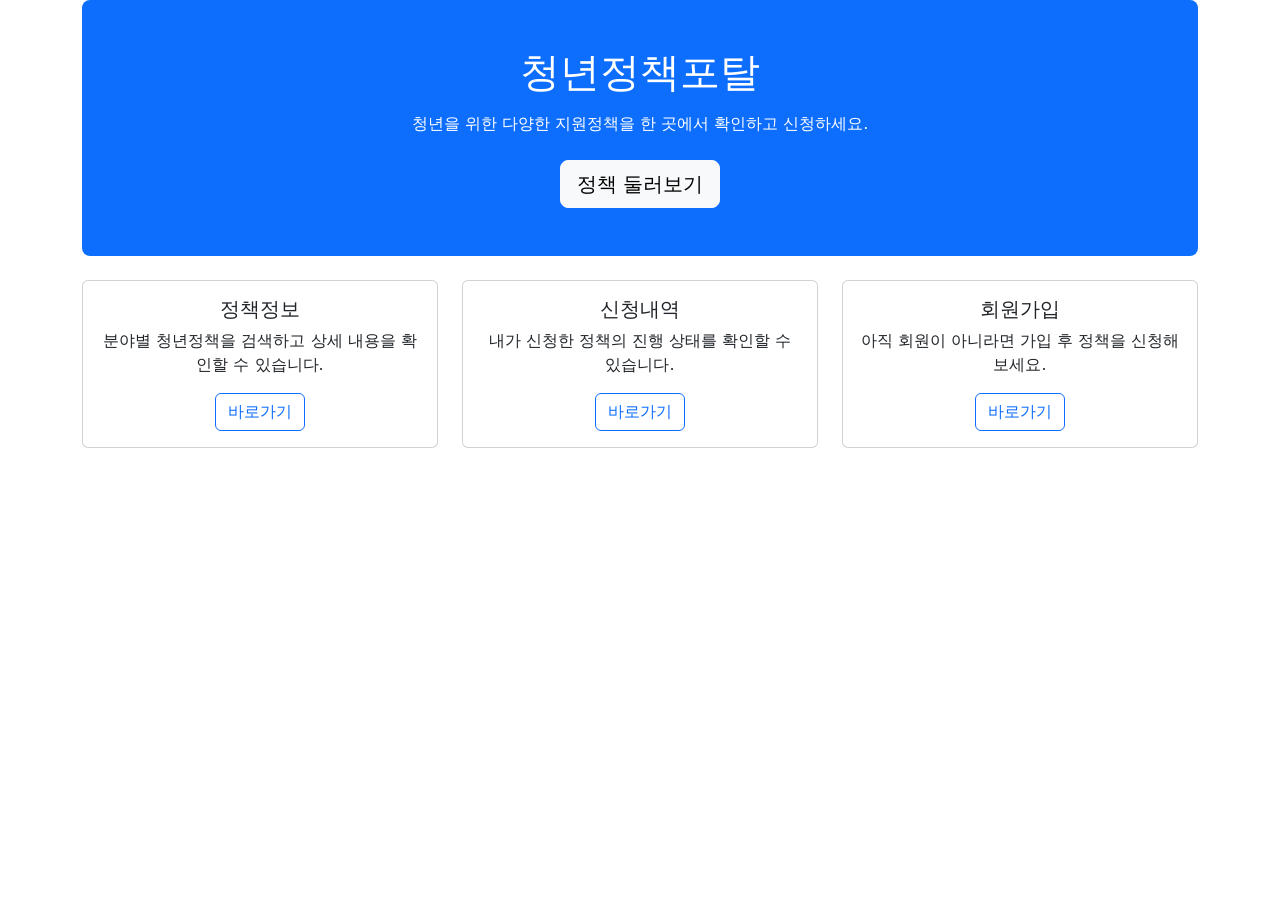
<file: src/main/resources/templates/index.html>
<!DOCTYPE html>
<html xmlns:th="http://www.thymeleaf.org">
<head>
	<meta charset="UTF-8">
	<title>청년정책포탈</title>
	<!-- Bootstrap 5 CSS (jsdelivr CDN) -->
	<link rel="stylesheet" href="https://cdn.jsdelivr.net/npm/bootstrap@5.3.3/dist/css/bootstrap.min.css">
	<link rel="stylesheet" th:href="@{/css/style.css}">
</head>
<body>

	<!-- 공통 헤더 -->
	<div th:replace="~{layout/header :: header}"></div>

	<!-- ===================== 메인(홈) 화면 ===================== -->
	<div class="content-wrap">
		<div class="container">

			<!-- 히어로(대표) 영역 -->
			<div class="p-5 mb-4 bg-primary text-white rounded-3 text-center">
				<h1 class="mb-3">청년정책포탈</h1>
				<p class="mb-4">청년을 위한 다양한 지원정책을 한 곳에서 확인하고 신청하세요.</p>
				<a th:href="@{/policy/list}" class="btn btn-light btn-lg">정책 둘러보기</a>
			</div>

			<!-- 바로가기 카드 영역 -->
			<div class="row g-4">
				<div class="col-md-4">
					<div class="card h-100 policy-card">
						<div class="card-body text-center">
							<h5 class="card-title">정책정보</h5>
							<p class="card-text">분야별 청년정책을 검색하고 상세 내용을 확인할 수 있습니다.</p>
							<a th:href="@{/policy/list}" class="btn btn-outline-primary">바로가기</a>
						</div>
					</div>
				</div>
				<div class="col-md-4">
					<div class="card h-100 policy-card">
						<div class="card-body text-center">
							<h5 class="card-title">신청내역</h5>
							<p class="card-text">내가 신청한 정책의 진행 상태를 확인할 수 있습니다.</p>
							<a th:href="@{/application/list}" class="btn btn-outline-primary">바로가기</a>
						</div>
					</div>
				</div>
				<div class="col-md-4">
					<div class="card h-100 policy-card">
						<div class="card-body text-center">
							<h5 class="card-title">회원가입</h5>
							<p class="card-text">아직 회원이 아니라면 가입 후 정책을 신청해보세요.</p>
							<a th:href="@{/user/join}" class="btn btn-outline-primary">바로가기</a>
						</div>
					</div>
				</div>
			</div>

		</div>
	</div>

	<!-- 공통 푸터 -->
	<div th:replace="~{layout/footer :: footer}"></div>
	<div th:replace="~{layout/footer :: scripts}"></div>

</body>
</html>
</file>
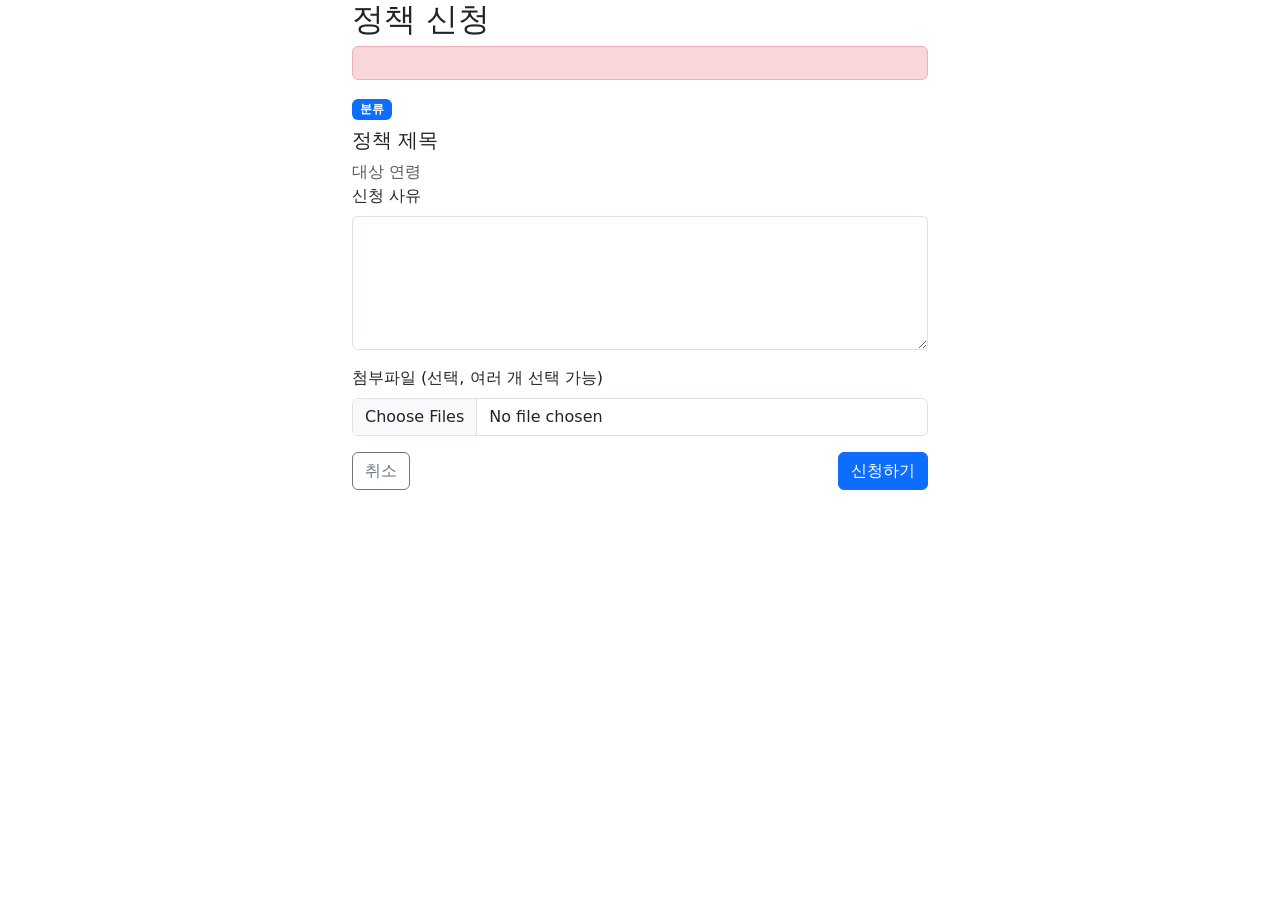
<file: src/main/resources/templates/application/apply.html>
<!DOCTYPE html>
<html xmlns:th="http://www.thymeleaf.org">
<head>
	<meta charset="UTF-8">
	<title>정책 신청 - 청년정책포탈</title>
	<link rel="stylesheet" href="https://cdn.jsdelivr.net/npm/bootstrap@5.3.3/dist/css/bootstrap.min.css">
	<link rel="stylesheet" th:href="@{/css/style.css}">
</head>
<body>

	<div th:replace="~{layout/header :: header}"></div>

	<!-- ===================== 정책 신청서 작성 화면 ===================== -->
	<div class="content-wrap">
		<div class="container" style="max-width: 600px;">
			<h2 class="page-title">정책 신청</h2>

			<div class="alert alert-danger" th:if="${error}" th:text="${error}"></div>

			<!-- 신청 대상 정책 요약 -->
			<div class="search-box">
				<span class="badge bg-primary mb-2" th:text="${policy.category}">분류</span>
				<h5 th:text="${policy.title}">정책 제목</h5>
				<p class="text-muted mb-0" th:text="${policy.targetAge}">대상 연령</p>
			</div>

			<!-- enctype="multipart/form-data" : 첨부파일 업로드를 위해 반드시 필요 -->
			<form th:action="@{/application/apply}" method="post" enctype="multipart/form-data">
				<input type="hidden" name="pno" th:value="${policy.pno}">
				<div class="mb-3">
					<label for="reason" class="form-label">신청 사유</label>
					<textarea id="reason" name="reason" class="form-control" rows="5" required></textarea>
				</div>
				<div class="mb-3">
					<label for="files" class="form-label">첨부파일 (선택, 여러 개 선택 가능)</label>
					<input type="file" id="files" name="files" class="form-control" multiple>
				</div>
				<div class="d-flex justify-content-between">
					<a th:href="@{/policy/read(pno=${policy.pno})}" class="btn btn-outline-secondary">취소</a>
					<button type="submit" class="btn btn-primary">신청하기</button>
				</div>
			</form>
		</div>
	</div>

	<div th:replace="~{layout/footer :: footer}"></div>
	<div th:replace="~{layout/footer :: scripts}"></div>

</body>
</html>
</file>
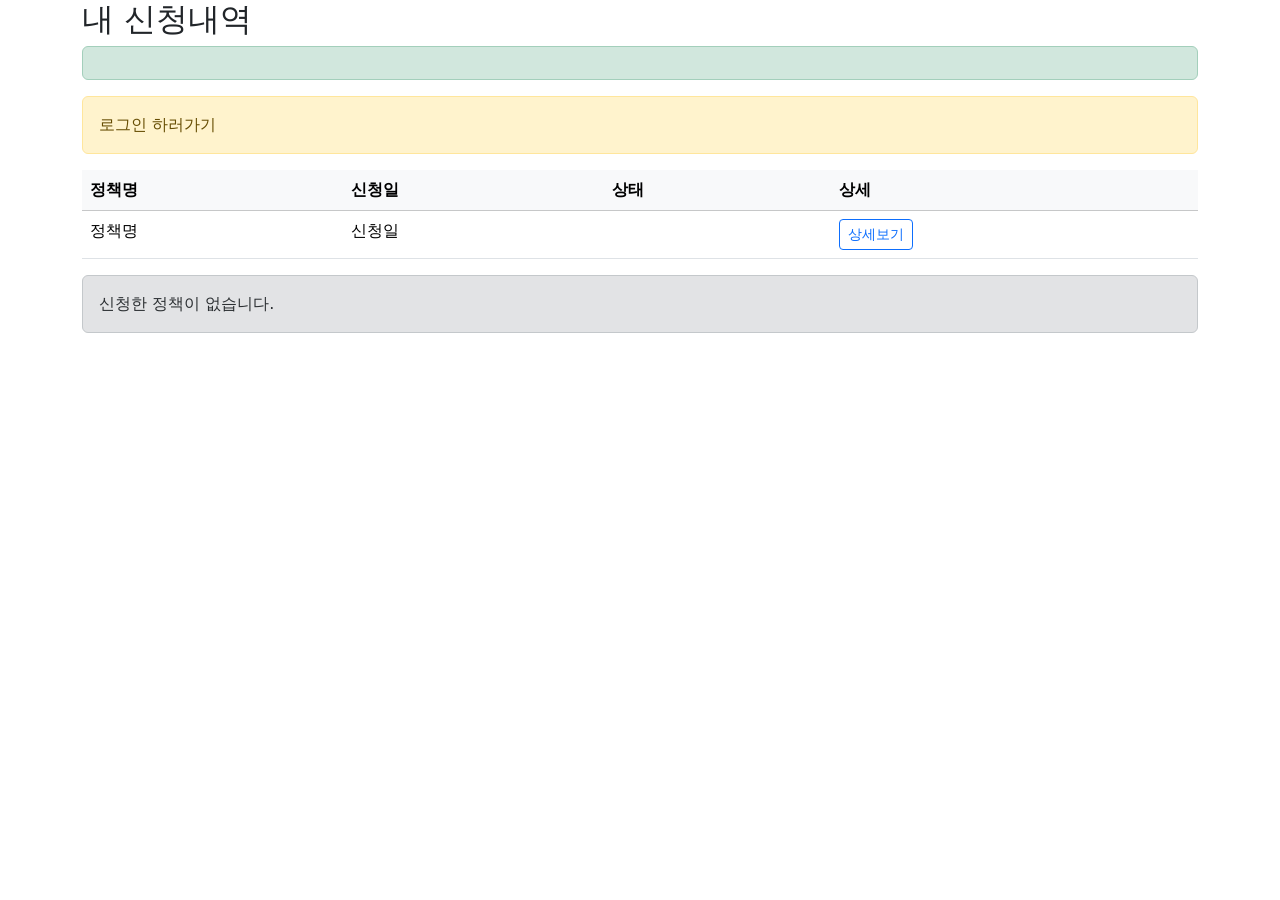
<file: src/main/resources/templates/application/list.html>
<!DOCTYPE html>
<html xmlns:th="http://www.thymeleaf.org">
<head>
	<meta charset="UTF-8">
	<title>신청내역 - 청년정책포탈</title>
	<link rel="stylesheet" href="https://cdn.jsdelivr.net/npm/bootstrap@5.3.3/dist/css/bootstrap.min.css">
	<link rel="stylesheet" th:href="@{/css/style.css}">
</head>
<body>

	<div th:replace="~{layout/header :: header}"></div>

	<!-- ===================== 내 신청내역 목록 화면 ===================== -->
	<div class="content-wrap">
		<div class="container">
			<h2 class="page-title">내 신청내역</h2>

			<div class="alert alert-success" th:if="${result}" th:text="${result}"></div>

			<!-- 비로그인 상태 안내 (컨트롤러가 void 반환이라 리다이렉트 대신 이 화면에 안내문을 표시) -->
			<div class="alert alert-warning" th:if="${error}">
				<span th:text="${error}"></span>
				<a th:href="@{/user/login}">로그인 하러가기</a>
			</div>

			<table class="table table-hover" th:if="${responseDTO != null and not #lists.isEmpty(responseDTO.dtoList)}">
				<thead class="table-light">
					<tr>
						<th>정책명</th>
						<th>신청일</th>
						<th>상태</th>
						<th>상세</th>
					</tr>
				</thead>
				<tbody>
					<tr th:each="app : ${responseDTO.dtoList}">
						<td th:text="${app.policyTitle}">정책명</td>
						<td th:text="${#temporals.format(app.applyDate, 'yyyy-MM-dd HH:mm')}">신청일</td>
						<td>
							<span class="badge" th:classappend="'badge-status-' + ${app.status}" th:text="${app.status}">상태</span>
						</td>
						<td>
							<a th:href="@{/application/read(appNo=${app.appNo})}" class="btn btn-sm btn-outline-primary">상세보기</a>
						</td>
					</tr>
				</tbody>
			</table>

			<div class="alert alert-secondary" th:if="${responseDTO != null and #lists.isEmpty(responseDTO.dtoList)}">
				신청한 정책이 없습니다.
			</div>

			<div class="mt-4" th:if="${responseDTO != null}" th:replace="~{layout/pagination :: pagination(${responseDTO}, ${pageRequestDTO}, '/application/list')}"></div>

		</div>
	</div>

	<div th:replace="~{layout/footer :: footer}"></div>
	<div th:replace="~{layout/footer :: scripts}"></div>

</body>
</html>
</file>
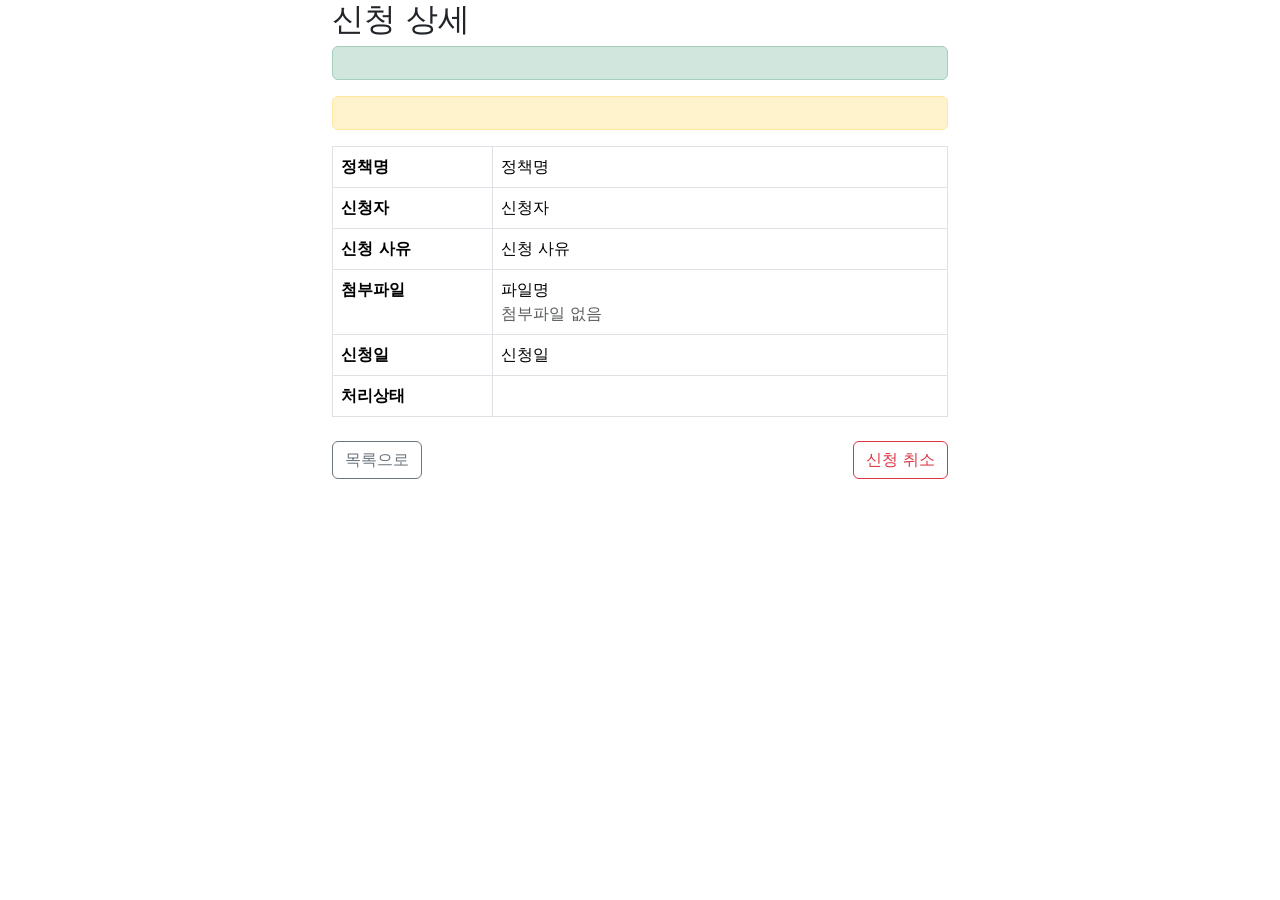
<file: src/main/resources/templates/application/read.html>
<!DOCTYPE html>
<html xmlns:th="http://www.thymeleaf.org">
<head>
	<meta charset="UTF-8">
	<title>신청 상세 - 청년정책포탈</title>
	<link rel="stylesheet" href="https://cdn.jsdelivr.net/npm/bootstrap@5.3.3/dist/css/bootstrap.min.css">
	<link rel="stylesheet" th:href="@{/css/style.css}">
</head>
<body>

	<div th:replace="~{layout/header :: header}"></div>

	<!-- ===================== 신청 상세 화면 ===================== -->
	<div class="content-wrap">
		<div class="container" style="max-width: 640px;">
			<h2 class="page-title">신청 상세</h2>

			<div class="alert alert-success" th:if="${result}" th:text="${result}"></div>

			<!-- 비로그인/소유자 아님/존재하지 않는 신청 등의 오류 안내 -->
			<div class="alert alert-warning" th:if="${error}" th:text="${error}"></div>

			<!-- 정상 조회된 경우에만 상세 표시 -->
			<th:block th:if="${dto != null}">
				<table class="table table-bordered">
					<tbody>
						<tr>
							<th style="width: 160px;">정책명</th>
							<td th:text="${dto.policyTitle}">정책명</td>
						</tr>
						<tr>
							<th>신청자</th>
							<td th:text="${dto.userName}">신청자</td>
						</tr>
						<tr>
							<th>신청 사유</th>
							<td style="white-space: pre-line;" th:text="${dto.reason}">신청 사유</td>
						</tr>
						<tr>
							<th>첨부파일</th>
							<td>
								<!-- 첨부파일이 여러 개일 수 있어 fileList를 순회하며 각각 다운로드 링크로 표시 -->
								<ul class="list-unstyled mb-0" th:if="${not #lists.isEmpty(fileList)}">
									<li th:each="f : ${fileList}">
										<a th:href="@{/application/download(fileNo=${f.fileNo})}" th:text="${f.originalName}">파일명</a>
									</li>
								</ul>
								<span th:if="${#lists.isEmpty(fileList)}" class="text-muted">첨부파일 없음</span>
							</td>
						</tr>
						<tr>
							<th>신청일</th>
							<td th:text="${#temporals.format(dto.applyDate, 'yyyy-MM-dd HH:mm')}">신청일</td>
						</tr>
						<tr>
							<th>처리상태</th>
							<td>
								<span class="badge" th:classappend="'badge-status-' + ${dto.status}" th:text="${dto.status}">상태</span>
							</td>
						</tr>
					</tbody>
				</table>

				<div class="d-flex justify-content-between mt-4">
					<a th:href="@{/application/list}" class="btn btn-outline-secondary">목록으로</a>

					<!-- 이미 취소된 신청이 아닐 때만 취소 버튼 노출 -->
					<form th:if="${dto.status != '취소'}" th:action="@{/application/cancel}" method="post" onsubmit="return confirm('신청을 취소하시겠습니까?');">
						<input type="hidden" name="appNo" th:value="${dto.appNo}">
						<button type="submit" class="btn btn-outline-danger">신청 취소</button>
					</form>
				</div>
			</th:block>

		</div>
	</div>

	<div th:replace="~{layout/footer :: footer}"></div>
	<div th:replace="~{layout/footer :: scripts}"></div>

</body>
</html>
</file>
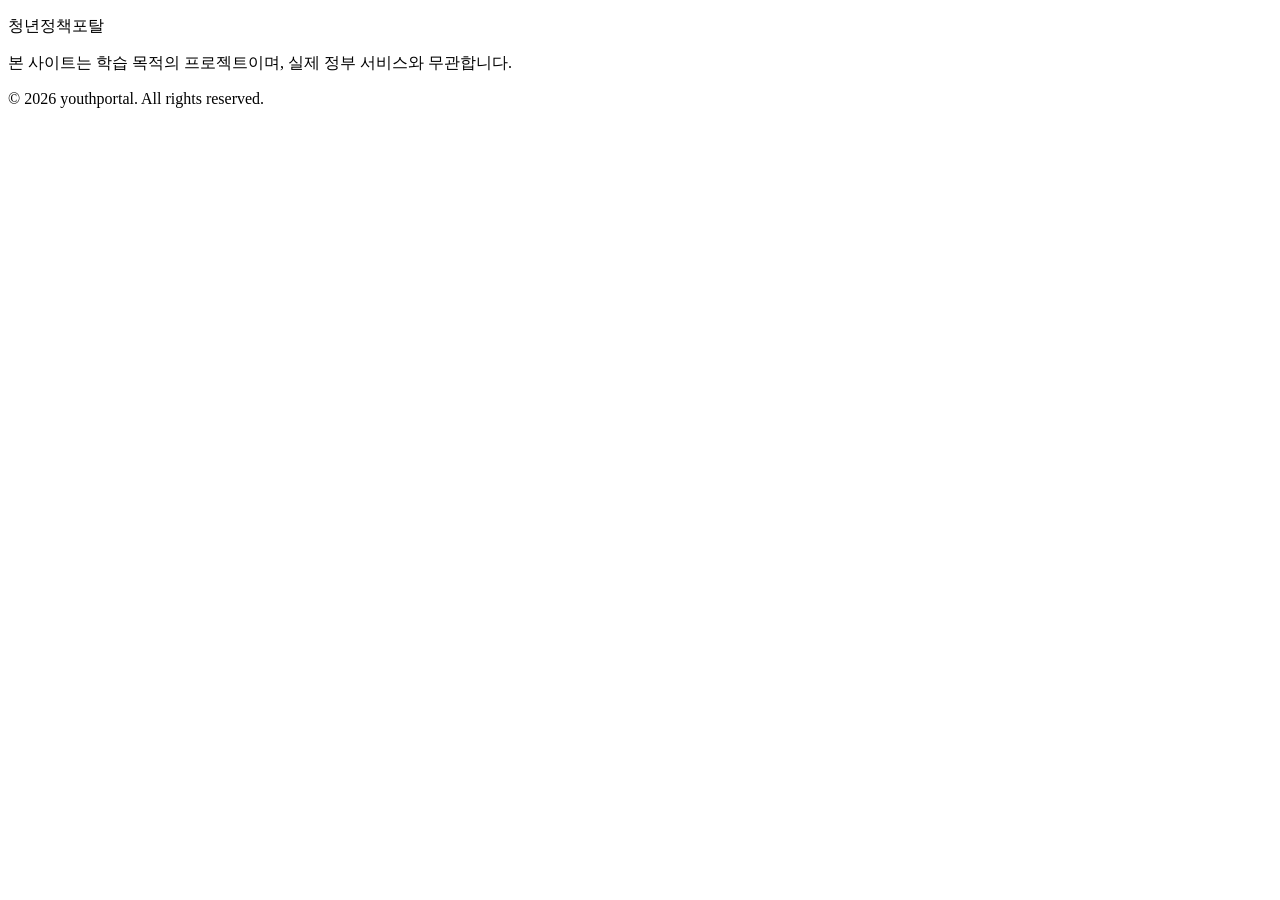
<file: src/main/resources/templates/layout/footer.html>
<!DOCTYPE html>
<html xmlns:th="http://www.thymeleaf.org">
<body>

<!-- ===================== 공통 푸터 fragment 시작 ===================== -->
<footer th:fragment="footer" class="site-footer">
	<div class="container footer-inner">
		<p class="footer-title">청년정책포탈</p>
		<p class="footer-desc">본 사이트는 학습 목적의 프로젝트이며, 실제 정부 서비스와 무관합니다.</p>
		<p class="footer-copy">&copy; 2026 youthportal. All rights reserved.</p>
	</div>
</footer>

<!-- Bootstrap 5 자바스크립트 번들 (jsdelivr CDN) : 모든 페이지 공통으로 마지막에 로드 -->
<script th:fragment="scripts" src="https://cdn.jsdelivr.net/npm/bootstrap@5.3.3/dist/js/bootstrap.bundle.min.js"></script>
<!-- ===================== 공통 푸터 fragment 끝 ===================== -->

</body>
</html>
</file>
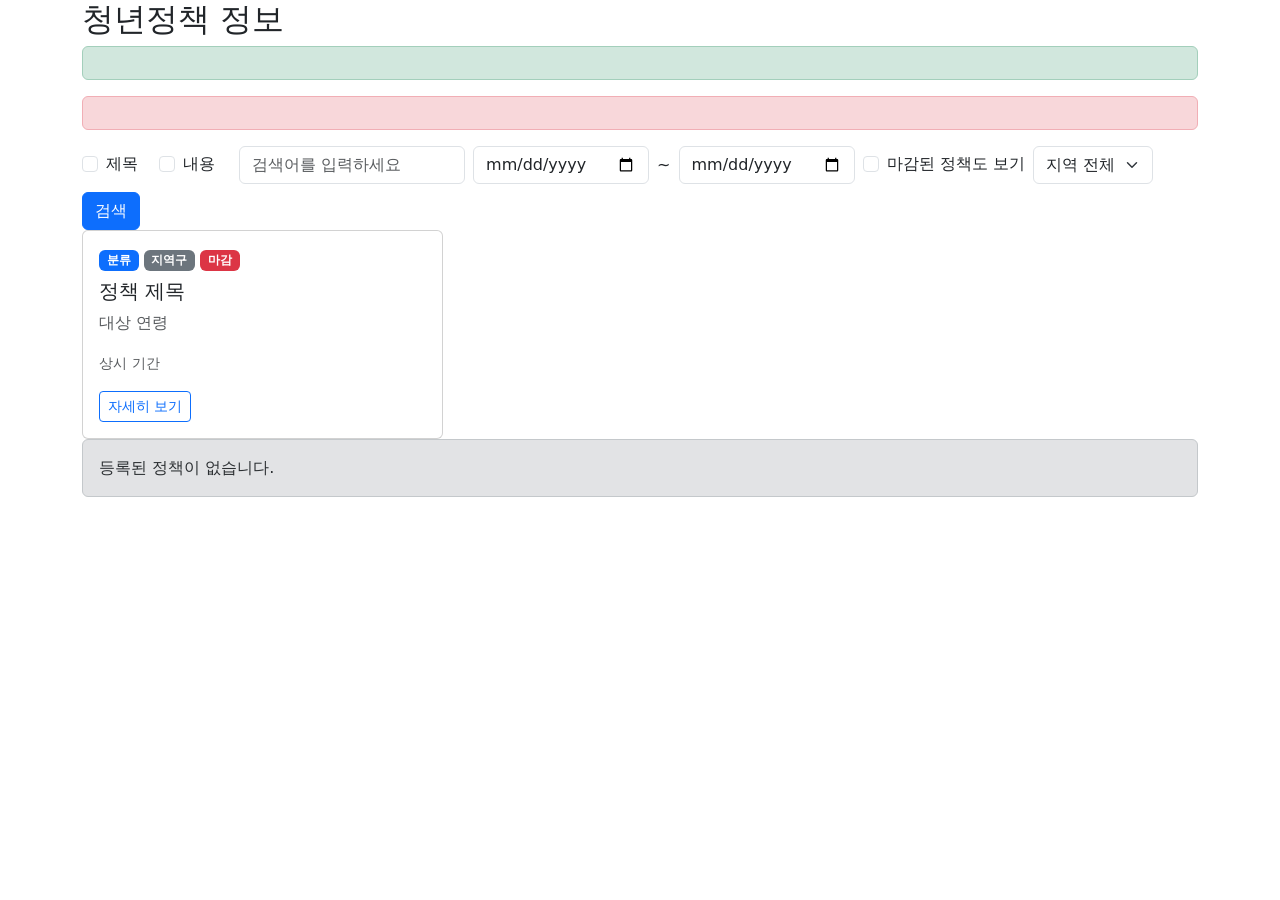
<file: src/main/resources/templates/policy/list.html>
<!DOCTYPE html>
<html xmlns:th="http://www.thymeleaf.org">
<head>
	<meta charset="UTF-8">
	<title>정책정보 - 청년정책포탈</title>
	<link rel="stylesheet" href="https://cdn.jsdelivr.net/npm/bootstrap@5.3.3/dist/css/bootstrap.min.css">
	<link rel="stylesheet" th:href="@{/css/style.css}">
</head>
<body>

	<div th:replace="~{layout/header :: header}"></div>

	<!-- ===================== 정책 목록 화면 ===================== -->
	<div class="content-wrap">
		<div class="container">
			<h2 class="page-title">청년정책 정보</h2>

			<!-- 관리자 등록/삭제 성공 메시지 -->
			<div class="alert alert-success" th:if="${result}" th:text="${result}"></div>
			<div class="alert alert-danger" th:if="${error}" th:text="${error}"></div>

			<!-- ===== 검색 폼 : 검색대상(제목/내용), 검색어, 마감정책 포함여부, 시작일 범위 ===== -->
			<div class="search-box">
				<form th:action="@{/policy/list}" method="get" class="row g-2 align-items-center">
					<div class="col-auto">
						<div class="form-check form-check-inline">
							<input class="form-check-input" type="checkbox" name="types" value="title" id="typeTitle"
								   th:checked="${pageRequestDTO.isCheckType('title')}">
							<label class="form-check-label" for="typeTitle">제목</label>
						</div>
						<div class="form-check form-check-inline">
							<input class="form-check-input" type="checkbox" name="types" value="content" id="typeContent"
								   th:checked="${pageRequestDTO.isCheckType('content')}">
							<label class="form-check-label" for="typeContent">내용</label>
						</div>
					</div>
					<div class="col-auto">
						<input type="text" name="keyword" class="form-control" placeholder="검색어를 입력하세요" th:value="${pageRequestDTO.keyword}">
					</div>
					<div class="col-auto">
						<input type="date" name="from" class="form-control" th:value="${pageRequestDTO.from}">
					</div>
					<div class="col-auto">~</div>
					<div class="col-auto">
						<input type="date" name="to" class="form-control" th:value="${pageRequestDTO.to}">
					</div>
					<div class="col-auto">
						<div class="form-check">
							<input class="form-check-input" type="checkbox" name="finished" value="true" id="finished" th:checked="${pageRequestDTO.finished}">
							<label class="form-check-label" for="finished">마감된 정책도 보기</label>
						</div>
					</div>
					<!-- 지역구는 현재 저장된 정책 기준 실제 값으로 드롭다운 구성 -->
					<div class="col-auto">
						<select name="region" class="form-select">
							<option value="" th:selected="${pageRequestDTO.region == null or pageRequestDTO.region == ''}">지역 전체</option>
							<option th:each="r : ${regionList}" th:value="${r}" th:text="${r}"
									th:selected="${pageRequestDTO.region == r}">지역구</option>
						</select>
					</div>
					<div class="col-auto">
						<button type="submit" class="btn btn-primary">검색</button>
					</div>
				</form>
			</div>

			<!-- ===== 정책 카드 목록 ===== -->
			<div class="row g-3" th:if="${not #lists.isEmpty(responseDTO.dtoList)}">
				<div class="col-md-4" th:each="policy : ${responseDTO.dtoList}">
					<div class="card h-100 policy-card">
						<div class="card-body">
							<span class="badge bg-primary mb-2" th:text="${policy.category}">분류</span>
							<span class="badge bg-secondary mb-2" th:if="${policy.region != null}" th:text="${policy.region}">지역구</span>
							<!-- 신청마감일이 지났으면 마감 뱃지 표시 ("마감된 정책도 보기" 체크했을 때만 보이는 정책들에 해당) -->
							<span class="badge bg-danger mb-2" th:if="${policy.finished}">마감</span>
							<h5 class="card-title" th:text="${policy.title}">정책 제목</h5>
							<p class="card-text text-muted" th:text="${policy.targetAge}">대상 연령</p>
							<p class="card-text">
								<!-- 시작일/종료일이 둘 다 없으면 상시/연중 진행 정책 (온통청년 API가 그렇게 줌) -->
								<small class="text-muted text-nowrap" th:if="${policy.startDate == null and policy.endDate == null}">상시</small>
								<small class="text-muted text-nowrap" th:if="${policy.startDate != null or policy.endDate != null}" th:text="${policy.startDate} + ' ~ ' + ${policy.endDate}">기간</small>
							</p>
							<a th:href="|/policy/read?pno=${policy.pno}&${pageRequestDTO.link}|" class="btn btn-outline-primary btn-sm">자세히 보기</a>
						</div>
					</div>
				</div>
			</div>

			<!-- 검색 결과가 없을 때 -->
			<div class="alert alert-secondary" th:if="${#lists.isEmpty(responseDTO.dtoList)}">
				등록된 정책이 없습니다.
			</div>

			<!-- ===== 페이지네이션 ===== -->
			<div class="mt-4" th:replace="~{layout/pagination :: pagination(${responseDTO}, ${pageRequestDTO}, '/policy/list')}"></div>

		</div>
	</div>

	<div th:replace="~{layout/footer :: footer}"></div>
	<div th:replace="~{layout/footer :: scripts}"></div>

</body>
</html>
</file>
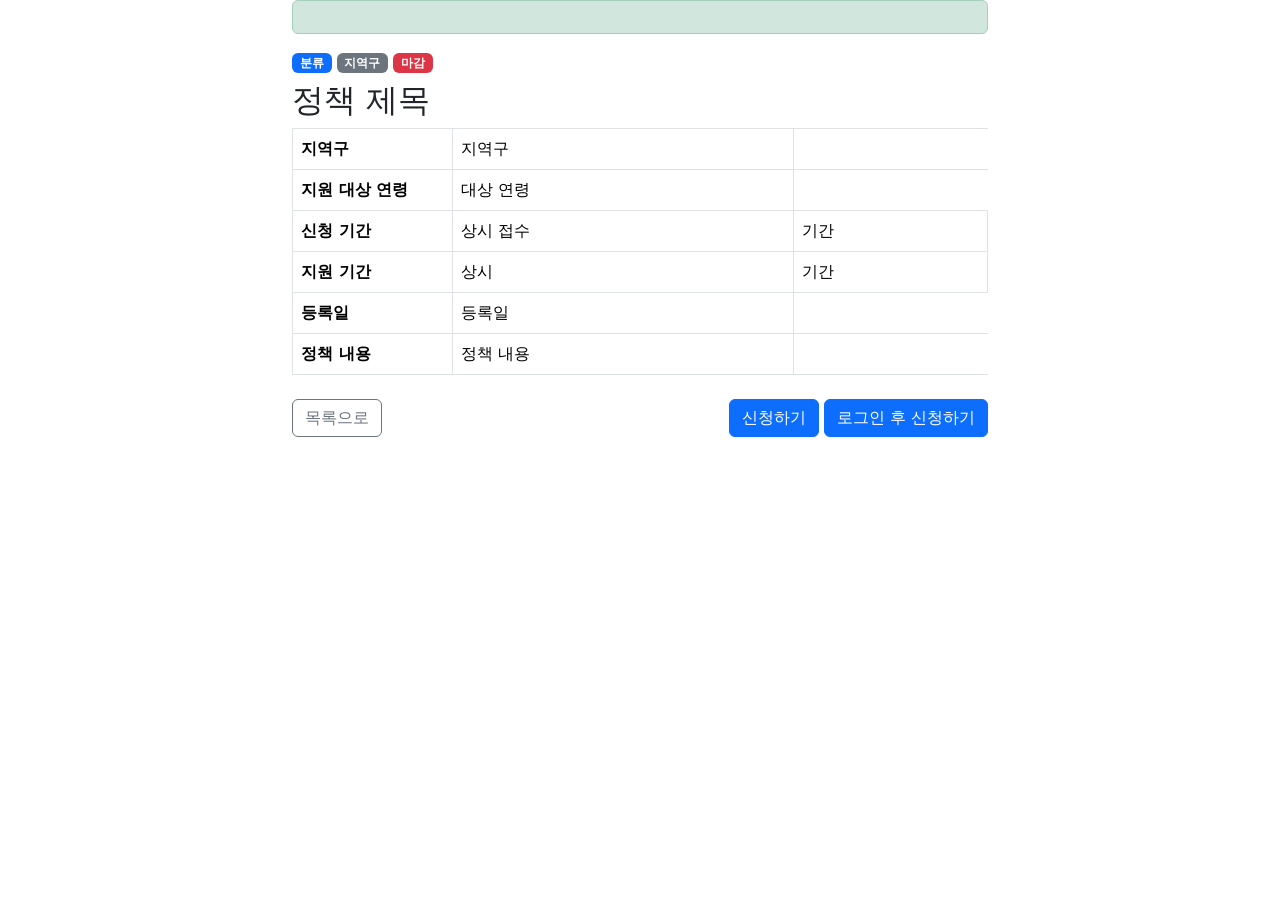
<file: src/main/resources/templates/policy/read.html>
<!DOCTYPE html>
<html xmlns:th="http://www.thymeleaf.org" xmlns:sec="http://www.thymeleaf.org/extras/spring-security">
<head>
	<meta charset="UTF-8">
	<title th:text="${dto.title} + ' - 청년정책포탈'">정책 상세 - 청년정책포탈</title>
	<link rel="stylesheet" href="https://cdn.jsdelivr.net/npm/bootstrap@5.3.3/dist/css/bootstrap.min.css">
	<link rel="stylesheet" th:href="@{/css/style.css}">
</head>
<body>

	<div th:replace="~{layout/header :: header}"></div>

	<!-- ===================== 정책 상세 화면 ===================== -->
	<div class="content-wrap">
		<div class="container" style="max-width: 720px;">

			<div class="alert alert-success" th:if="${result}" th:text="${result}"></div>

			<span class="badge bg-primary mb-2" th:text="${dto.category}">분류</span>
			<span class="badge bg-secondary mb-2" th:if="${dto.region != null}" th:text="${dto.region}">지역구</span>
			<span class="badge bg-danger mb-2" th:if="${dto.finished}">마감</span>
			<h2 class="page-title" th:text="${dto.title}">정책 제목</h2>

			<table class="table table-bordered">
				<tbody>
					<tr th:if="${dto.region != null}">
						<th style="width: 160px;">지역구</th>
						<td th:text="${dto.region}">지역구</td>
					</tr>
					<tr>
						<th style="width: 160px;">지원 대상 연령</th>
						<td th:text="${dto.targetAge}">대상 연령</td>
					</tr>
					<tr>
						<th>신청 기간</th>
						<!-- "마감" 여부는 사업기간(지원 기간)이 아니라 이 신청기간(applyEndDate) 기준으로 판단함 -->
						<td th:if="${dto.applyStartDate == null and dto.applyEndDate == null}">상시 접수</td>
						<td th:if="${dto.applyStartDate != null or dto.applyEndDate != null}" th:text="${dto.applyStartDate} + ' ~ ' + ${dto.applyEndDate}">기간</td>
					</tr>
					<tr>
						<th>지원 기간</th>
						<!-- 시작일/종료일이 둘 다 없으면 상시/연중 진행 정책 (온통청년 API가 그렇게 줌) -->
						<td th:if="${dto.startDate == null and dto.endDate == null}">상시</td>
						<td th:if="${dto.startDate != null or dto.endDate != null}" th:text="${dto.startDate} + ' ~ ' + ${dto.endDate}">기간</td>
					</tr>
					<tr>
						<th>등록일</th>
						<td th:text="${#temporals.format(dto.regDate, 'yyyy-MM-dd HH:mm')}">등록일</td>
					</tr>
					<tr>
						<th>정책 내용</th>
						<td style="white-space: pre-line;" th:text="${dto.content}">정책 내용</td>
					</tr>
				</tbody>
			</table>

			<div class="d-flex justify-content-between mt-4">
				<a th:href="|/policy/list?${pageRequestDTO.link}|" class="btn btn-outline-secondary">목록으로</a>

				<div>
					<!-- 로그인한 회원만 신청 가능 -->
					<a sec:authorize="isAuthenticated()" th:href="@{/application/apply(pno=${dto.pno})}" class="btn btn-primary">신청하기</a>
					<a sec:authorize="isAnonymous()" th:href="@{/user/login}" class="btn btn-primary">로그인 후 신청하기</a>

					<!-- 수동 등록/수정/삭제 화면은 제거됨 - 정책은 공공데이터 API 가져오기로만 채워짐 -->
				</div>
			</div>

		</div>
	</div>

	<div th:replace="~{layout/footer :: footer}"></div>
	<div th:replace="~{layout/footer :: scripts}"></div>

</body>
</html>
</file>
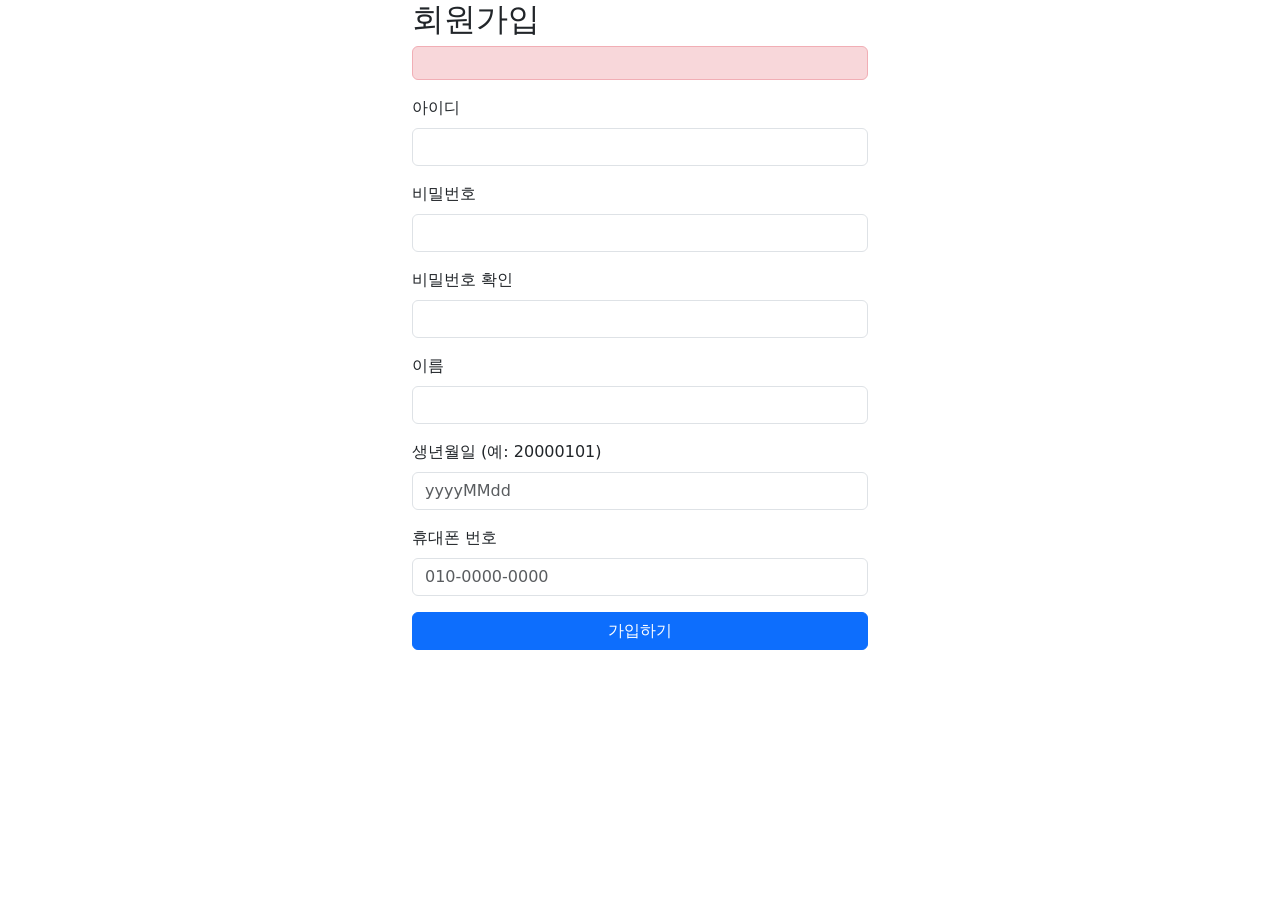
<file: src/main/resources/templates/user/join.html>
<!DOCTYPE html>
<html xmlns:th="http://www.thymeleaf.org">
<head>
	<meta charset="UTF-8">
	<title>회원가입 - 청년정책포탈</title>
	<link rel="stylesheet" href="https://cdn.jsdelivr.net/npm/bootstrap@5.3.3/dist/css/bootstrap.min.css">
	<link rel="stylesheet" th:href="@{/css/style.css}">
</head>
<body>

	<div th:replace="~{layout/header :: header}"></div>

	<!-- ===================== 회원가입 화면 ===================== -->
	<div class="content-wrap">
		<div class="container" style="max-width: 480px;">
			<h2 class="page-title">회원가입</h2>

			<!-- 아이디 중복, 비밀번호 불일치 등의 오류 메시지 -->
			<div class="alert alert-danger" th:if="${error}" th:text="${error}"></div>

			<!-- id="joinForm"은 static/js/app.js에서 비밀번호 일치 여부를 검사할 때 사용 -->
			<form id="joinForm" th:action="@{/user/join}" method="post">
				<div class="mb-3">
					<label for="userId" class="form-label">아이디</label>
					<input type="text" id="userId" name="userId" class="form-control" required>
				</div>
				<div class="mb-3">
					<label for="upw" class="form-label">비밀번호</label>
					<input type="password" id="upw" name="upw" class="form-control" required>
				</div>
				<div class="mb-3">
					<label for="upwConfirm" class="form-label">비밀번호 확인</label>
					<input type="password" id="upwConfirm" name="upwConfirm" class="form-control" required>
				</div>
				<div class="mb-3">
					<label for="name" class="form-label">이름</label>
					<input type="text" id="name" name="name" class="form-control" required>
				</div>
				<div class="mb-3">
					<label for="birthDate" class="form-label">생년월일 (예: 20000101)</label>
					<input type="text" id="birthDate" name="birthDate" class="form-control" placeholder="yyyyMMdd" required>
				</div>
				<div class="mb-3">
					<label for="phone" class="form-label">휴대폰 번호</label>
					<input type="text" id="phone" name="phone" class="form-control" placeholder="010-0000-0000">
				</div>
				<button type="submit" class="btn btn-primary w-100">가입하기</button>
			</form>
		</div>
	</div>

	<div th:replace="~{layout/footer :: footer}"></div>
	<div th:replace="~{layout/footer :: scripts}"></div>
	<script th:src="@{/js/app.js}"></script>

</body>
</html>
</file>
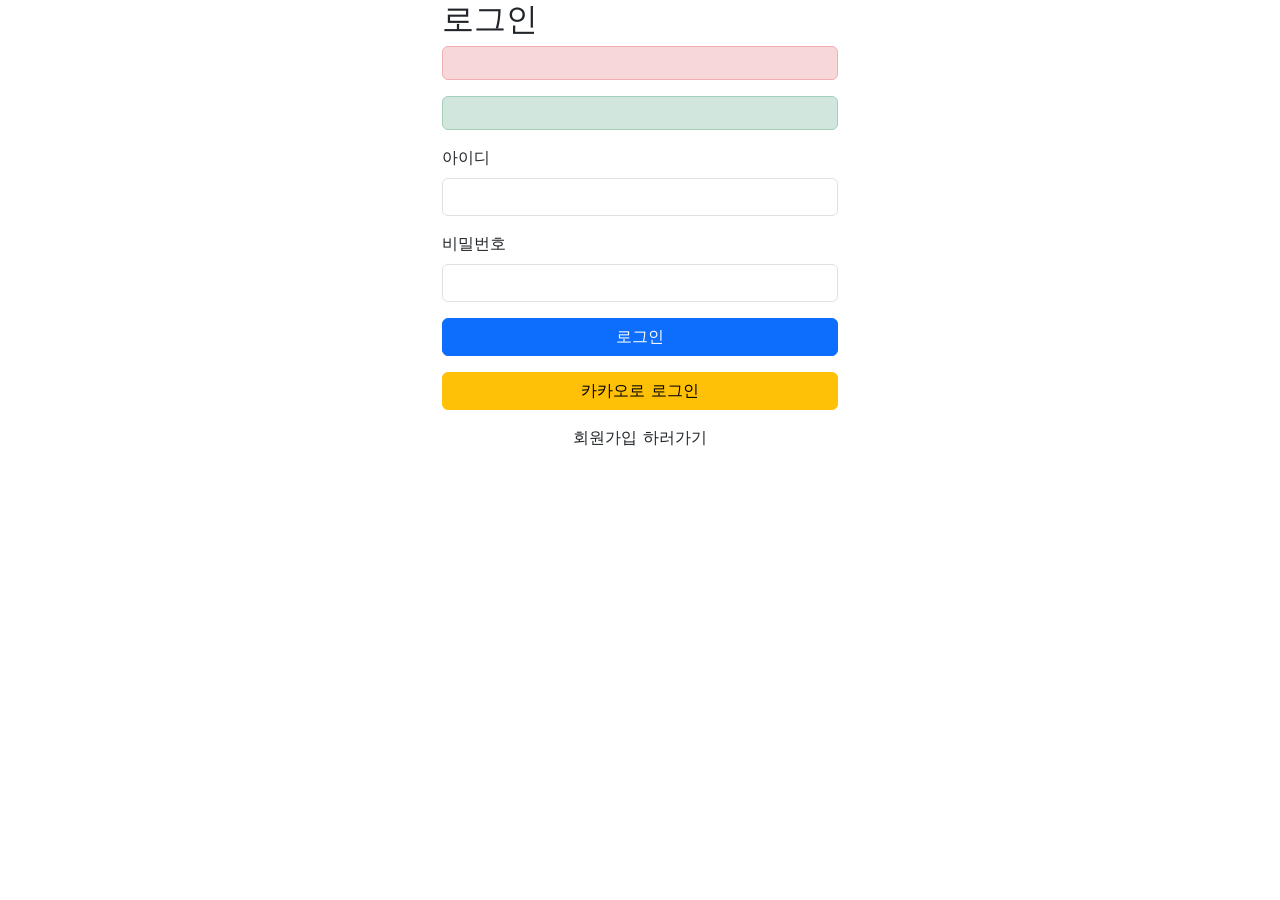
<file: src/main/resources/templates/user/login.html>
<!DOCTYPE html>
<html xmlns:th="http://www.thymeleaf.org">
<head>
	<meta charset="UTF-8">
	<title>로그인 - 청년정책포탈</title>
	<link rel="stylesheet" href="https://cdn.jsdelivr.net/npm/bootstrap@5.3.3/dist/css/bootstrap.min.css">
	<link rel="stylesheet" th:href="@{/css/style.css}">
</head>
<body>

	<div th:replace="~{layout/header :: header}"></div>

	<!-- ===================== 로그인 화면 ===================== -->
	<div class="content-wrap">
		<div class="container" style="max-width: 420px;">
			<h2 class="page-title">로그인</h2>

			<!-- 로그인 실패/계정 잠금 등의 오류 메시지 -->
			<div class="alert alert-danger" th:if="${error}" th:text="${error}"></div>
			<!-- 회원가입 성공 직후 안내 메시지 -->
			<div class="alert alert-success" th:if="${result}" th:text="${result}"></div>

			<form th:action="@{/user/login}" method="post">
				<div class="mb-3">
					<label for="userId" class="form-label">아이디</label>
					<input type="text" id="userId" name="userId" class="form-control" required>
				</div>
				<div class="mb-3">
					<label for="upw" class="form-label">비밀번호</label>
					<input type="password" id="upw" name="upw" class="form-control" required>
				</div>
				<button type="submit" class="btn btn-primary w-100">로그인</button>
			</form>

			<div class="text-center mt-3">
				<a th:href="@{/oauth2/authorization/kakao}" class="btn btn-warning w-100">카카오로 로그인</a>
			</div>

			<div class="text-center mt-3">
				<a th:href="@{/user/join}">회원가입 하러가기</a>
			</div>
		</div>
	</div>

	<div th:replace="~{layout/footer :: footer}"></div>
	<div th:replace="~{layout/footer :: scripts}"></div>

</body>
</html>
</file>
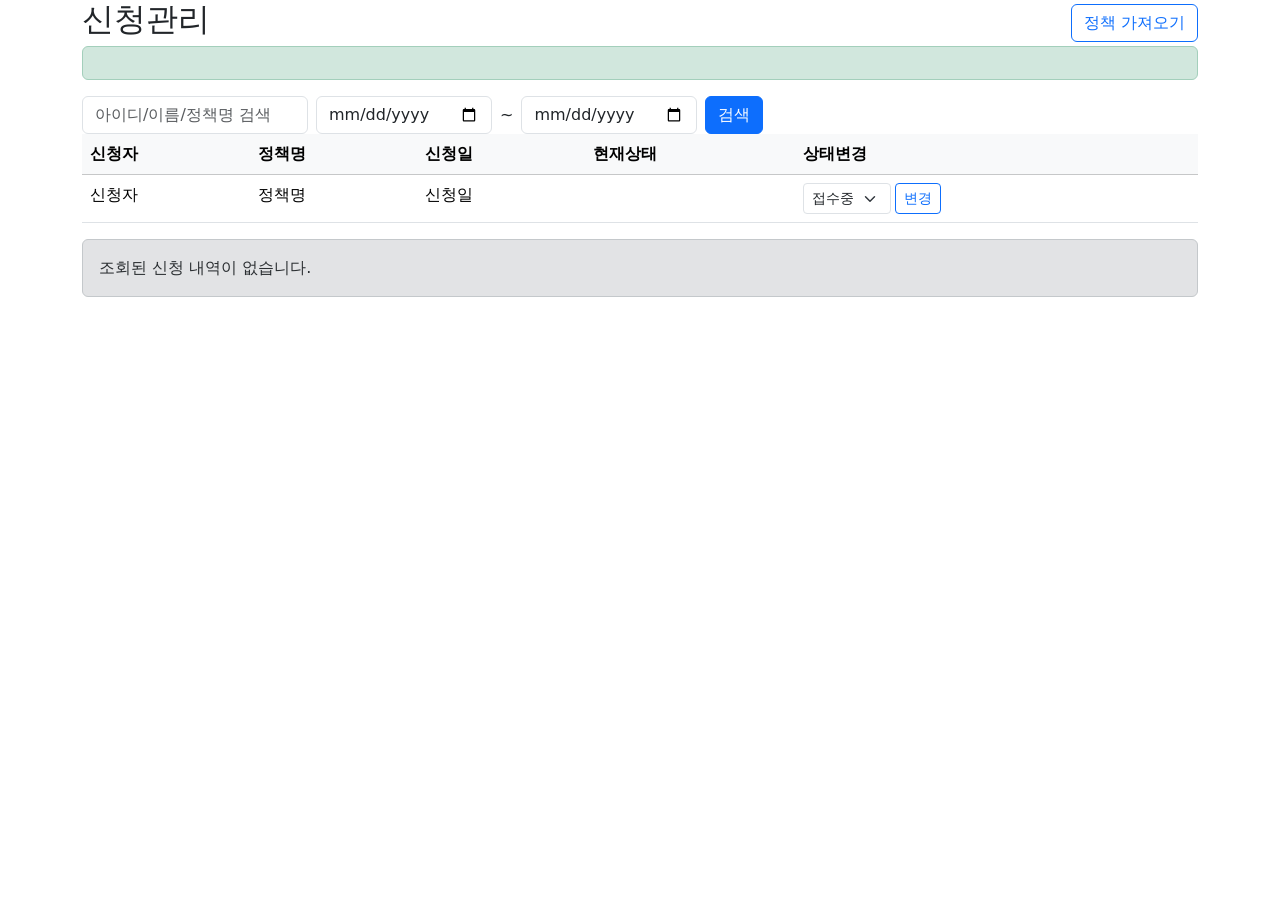
<file: src/main/resources/templates/admin/application/list.html>
<!DOCTYPE html>
<html xmlns:th="http://www.thymeleaf.org">
<head>
	<meta charset="UTF-8">
	<title>신청관리 - 청년정책포탈</title>
	<link rel="stylesheet" href="https://cdn.jsdelivr.net/npm/bootstrap@5.3.3/dist/css/bootstrap.min.css">
	<link rel="stylesheet" th:href="@{/css/style.css}">
</head>
<body>

	<div th:replace="~{layout/header :: header}"></div>

	<!-- ===================== 관리자 - 전체 신청 목록 화면 ===================== -->
	<div class="content-wrap">
		<div class="container">
			<div class="d-flex justify-content-between align-items-center">
				<h2 class="page-title">신청관리</h2>
				<!-- 온통청년 API에서 정책 목록을 가져와 저장(신규 등록/기존 갱신) -->
				<form th:action="@{/admin/policy/import}" method="post" onsubmit="return confirm('온통청년 API에서 정책 목록을 가져오시겠습니까?');">
					<button type="submit" class="btn btn-outline-primary">정책 가져오기</button>
				</form>
			</div>

			<div class="alert alert-success" th:if="${result}" th:text="${result}"></div>

			<!-- 회원아이디/이름/정책명 검색 + 신청일 범위 검색 -->
			<div class="search-box">
				<form th:action="@{/admin/application/list}" method="get" class="row g-2 align-items-center">
					<div class="col-auto">
						<input type="text" name="keyword" class="form-control" placeholder="아이디/이름/정책명 검색" th:value="${pageRequestDTO.keyword}">
					</div>
					<div class="col-auto">
						<input type="date" name="from" class="form-control" th:value="${pageRequestDTO.from}">
					</div>
					<div class="col-auto">~</div>
					<div class="col-auto">
						<input type="date" name="to" class="form-control" th:value="${pageRequestDTO.to}">
					</div>
					<div class="col-auto">
						<button type="submit" class="btn btn-primary">검색</button>
					</div>
				</form>
			</div>

			<table class="table table-hover">
				<thead class="table-light">
					<tr>
						<th>신청자</th>
						<th>정책명</th>
						<th>신청일</th>
						<th>현재상태</th>
						<th>상태변경</th>
					</tr>
				</thead>
				<tbody>
					<tr th:each="app : ${responseDTO.dtoList}">
						<td th:text="${app.userName} + ' (' + ${app.userId} + ')'">신청자</td>
						<td th:text="${app.policyTitle}">정책명</td>
						<td th:text="${#temporals.format(app.applyDate, 'yyyy-MM-dd HH:mm')}">신청일</td>
						<td>
							<span class="badge" th:classappend="'badge-status-' + ${app.status}" th:text="${app.status}">상태</span>
						</td>
						<td>
							<!-- 행마다 상태변경 폼을 두어 바로 승인/반려 처리 -->
							<form th:action="@{/admin/application/status}" method="post" class="d-flex gap-1">
								<input type="hidden" name="appNo" th:value="${app.appNo}">
								<select name="status" class="form-select form-select-sm" style="width:auto;">
									<option value="접수중" th:selected="${app.status == '접수중'}">접수중</option>
									<option value="승인" th:selected="${app.status == '승인'}">승인</option>
									<option value="반려" th:selected="${app.status == '반려'}">반려</option>
								</select>
								<button type="submit" class="btn btn-sm btn-outline-primary">변경</button>
							</form>
						</td>
					</tr>
				</tbody>
			</table>

			<div class="alert alert-secondary" th:if="${#lists.isEmpty(responseDTO.dtoList)}">
				조회된 신청 내역이 없습니다.
			</div>

			<div class="mt-4" th:replace="~{layout/pagination :: pagination(${responseDTO}, ${pageRequestDTO}, '/admin/application/list')}"></div>

		</div>
	</div>

	<div th:replace="~{layout/footer :: footer}"></div>
	<div th:replace="~{layout/footer :: scripts}"></div>

</body>
</html>
</file>
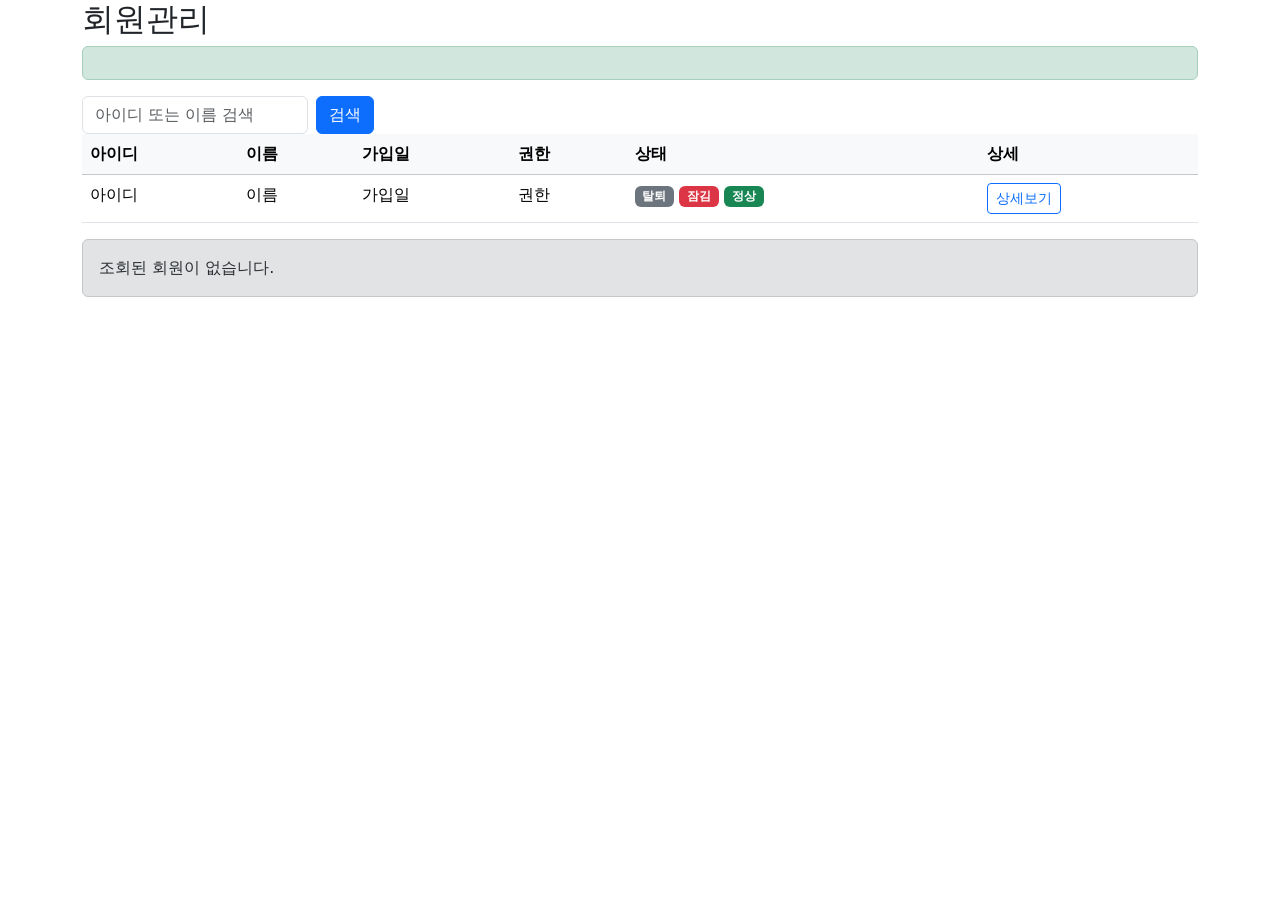
<file: src/main/resources/templates/admin/member/list.html>
<!DOCTYPE html>
<html xmlns:th="http://www.thymeleaf.org">
<head>
	<meta charset="UTF-8">
	<title>회원관리 - 청년정책포탈</title>
	<link rel="stylesheet" href="https://cdn.jsdelivr.net/npm/bootstrap@5.3.3/dist/css/bootstrap.min.css">
	<link rel="stylesheet" th:href="@{/css/style.css}">
</head>
<body>

	<div th:replace="~{layout/header :: header}"></div>

	<!-- ===================== 관리자 - 회원 목록 화면 ===================== -->
	<div class="content-wrap">
		<div class="container">
			<h2 class="page-title">회원관리</h2>

			<div class="alert alert-success" th:if="${result}" th:text="${result}"></div>

			<!-- 아이디/이름 검색 -->
			<div class="search-box">
				<form th:action="@{/admin/member/list}" method="get" class="row g-2">
					<div class="col-auto">
						<input type="text" name="keyword" class="form-control" placeholder="아이디 또는 이름 검색" th:value="${pageRequestDTO.keyword}">
					</div>
					<div class="col-auto">
						<button type="submit" class="btn btn-primary">검색</button>
					</div>
				</form>
			</div>

			<table class="table table-hover">
				<thead class="table-light">
					<tr>
						<th>아이디</th>
						<th>이름</th>
						<th>가입일</th>
						<th>권한</th>
						<th>상태</th>
						<th>상세</th>
					</tr>
				</thead>
				<tbody>
					<tr th:each="member : ${responseDTO.dtoList}">
						<td th:text="${member.userId}">아이디</td>
						<td th:text="${member.name}">이름</td>
						<td th:text="${#temporals.format(member.regDate, 'yyyy-MM-dd HH:mm')}">가입일</td>
						<td th:text="${member.role} ? '관리자' : '일반회원'">권한</td>
						<td>
							<span th:if="${member.del}" class="badge bg-secondary">탈퇴</span>
							<span th:if="${member.accountLocked}" class="badge bg-danger">잠김</span>
							<span th:if="${!member.del and !member.accountLocked}" class="badge bg-success">정상</span>
						</td>
						<td>
							<a th:href="@{/admin/member/read(userId=${member.userId})}" class="btn btn-sm btn-outline-primary">상세보기</a>
						</td>
					</tr>
				</tbody>
			</table>

			<div class="alert alert-secondary" th:if="${#lists.isEmpty(responseDTO.dtoList)}">
				조회된 회원이 없습니다.
			</div>

			<div class="mt-4" th:replace="~{layout/pagination :: pagination(${responseDTO}, ${pageRequestDTO}, '/admin/member/list')}"></div>

		</div>
	</div>

	<div th:replace="~{layout/footer :: footer}"></div>
	<div th:replace="~{layout/footer :: scripts}"></div>

</body>
</html>
</file>
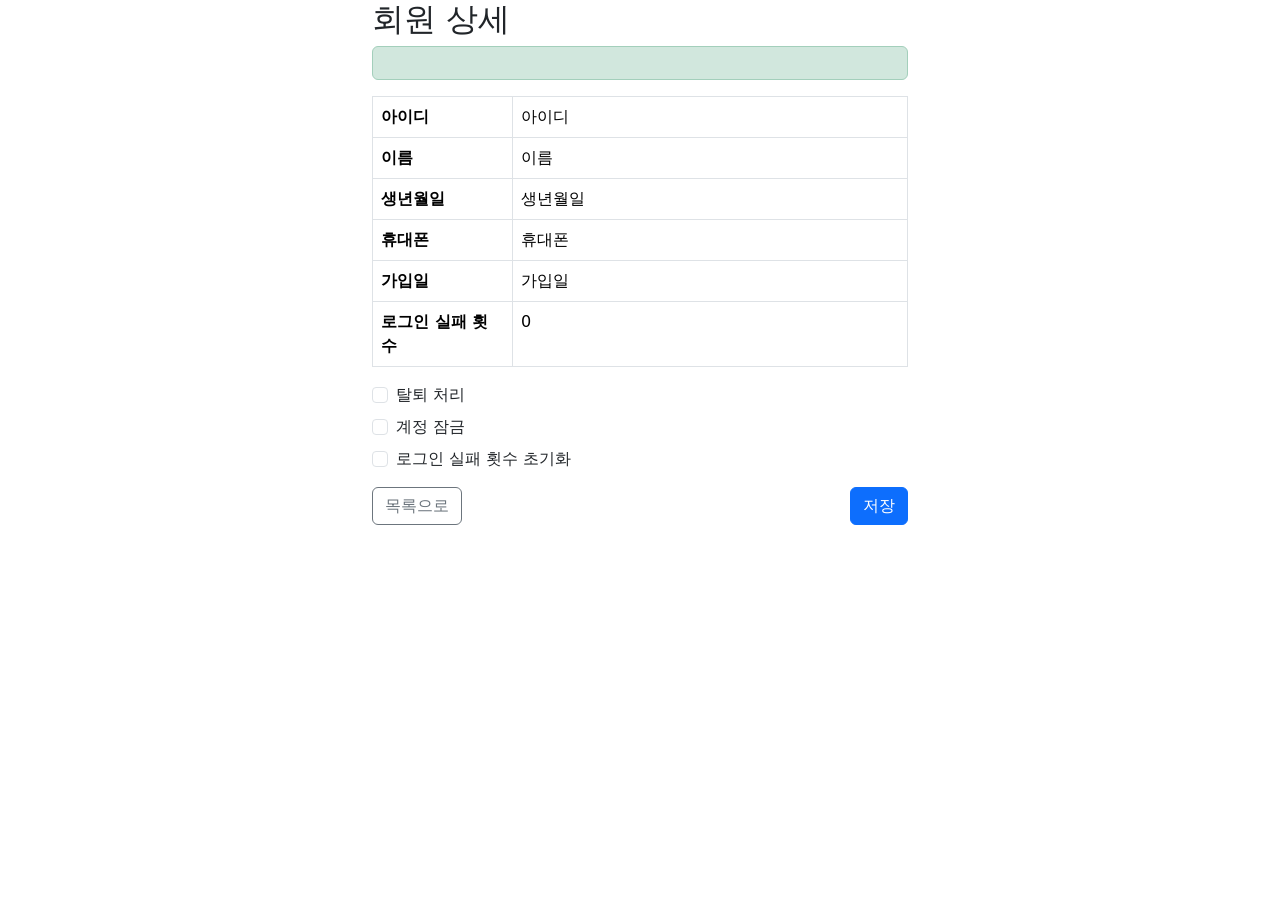
<file: src/main/resources/templates/admin/member/read.html>
<!DOCTYPE html>
<html xmlns:th="http://www.thymeleaf.org">
<head>
	<meta charset="UTF-8">
	<title>회원 상세 - 청년정책포탈</title>
	<link rel="stylesheet" href="https://cdn.jsdelivr.net/npm/bootstrap@5.3.3/dist/css/bootstrap.min.css">
	<link rel="stylesheet" th:href="@{/css/style.css}">
</head>
<body>

	<div th:replace="~{layout/header :: header}"></div>

	<!-- ===================== 관리자 - 회원 상세/수정 화면 ===================== -->
	<div class="content-wrap">
		<div class="container" style="max-width: 560px;">
			<h2 class="page-title">회원 상세</h2>

			<div class="alert alert-success" th:if="${result}" th:text="${result}"></div>

			<table class="table table-bordered">
				<tbody>
					<tr>
						<th style="width: 140px;">아이디</th>
						<td th:text="${member.userId}">아이디</td>
					</tr>
					<tr>
						<th>이름</th>
						<td th:text="${member.name}">이름</td>
					</tr>
					<tr>
						<th>생년월일</th>
						<td th:text="${member.birthDate}">생년월일</td>
					</tr>
					<tr>
						<th>휴대폰</th>
						<td th:text="${member.phone}">휴대폰</td>
					</tr>
					<tr>
						<th>가입일</th>
						<td th:text="${#temporals.format(member.regDate, 'yyyy-MM-dd HH:mm')}">가입일</td>
					</tr>
					<tr>
						<th>로그인 실패 횟수</th>
						<td th:text="${member.failCount}">0</td>
					</tr>
				</tbody>
			</table>

			<!-- 회원 상태 수정 폼 -->
			<form th:action="@{/admin/member/modify}" method="post">
				<input type="hidden" name="userId" th:value="${member.userId}">

				<div class="form-check mb-2">
					<input class="form-check-input" type="checkbox" name="del" value="true" id="del" th:checked="${member.del}">
					<label class="form-check-label" for="del">탈퇴 처리</label>
				</div>
				<div class="form-check mb-2">
					<input class="form-check-input" type="checkbox" name="accountLocked" value="true" id="accountLocked" th:checked="${member.accountLocked}">
					<label class="form-check-label" for="accountLocked">계정 잠금</label>
				</div>
				<div class="form-check mb-3">
					<input class="form-check-input" type="checkbox" name="resetFailCount" value="true" id="resetFailCount">
					<label class="form-check-label" for="resetFailCount">로그인 실패 횟수 초기화</label>
				</div>

				<div class="d-flex justify-content-between">
					<a th:href="@{/admin/member/list}" class="btn btn-outline-secondary">목록으로</a>
					<button type="submit" class="btn btn-primary">저장</button>
				</div>
			</form>
		</div>
	</div>

	<div th:replace="~{layout/footer :: footer}"></div>
	<div th:replace="~{layout/footer :: scripts}"></div>

</body>
</html>
</file>
